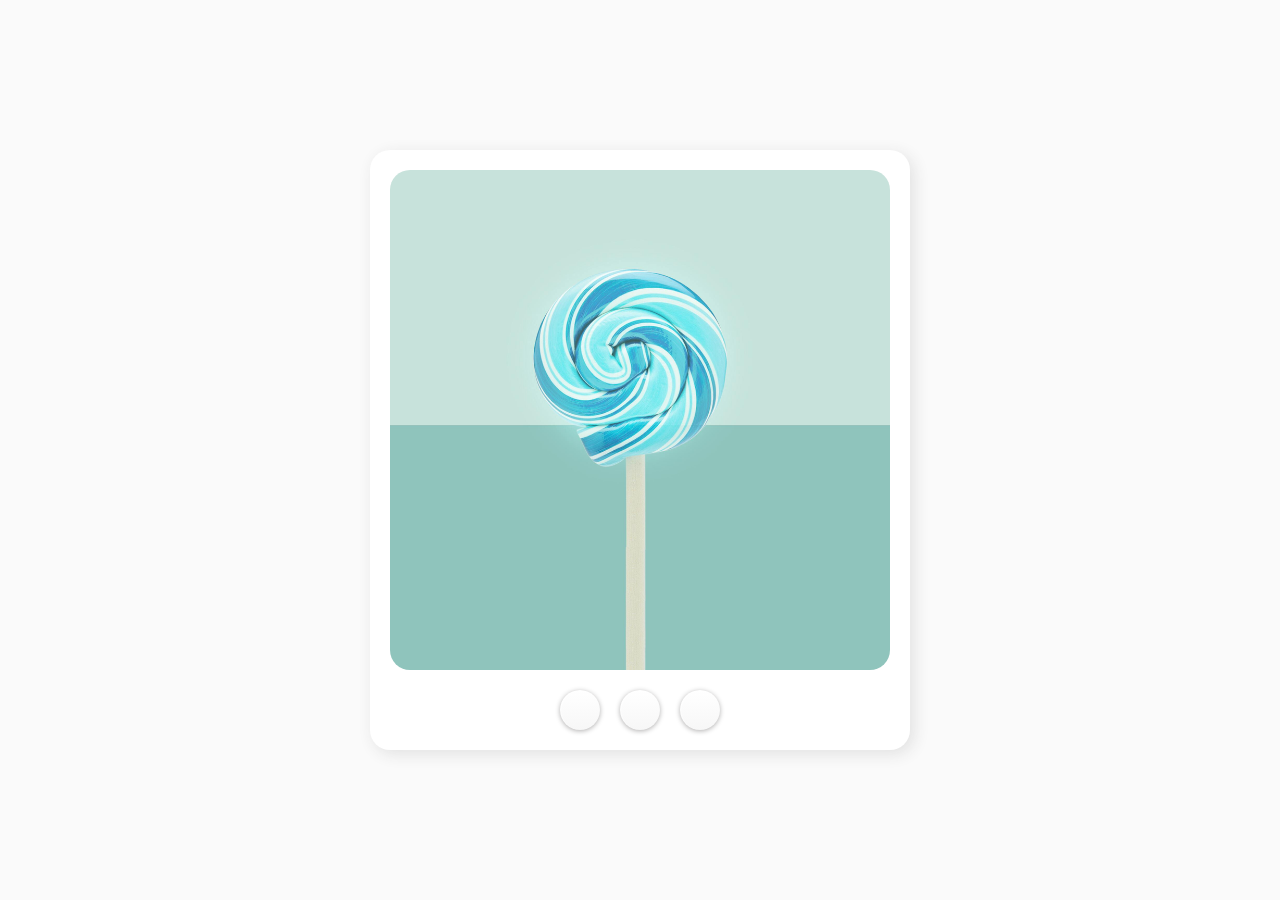
<file: ania-coding-bootcamp/css-html-photo-carousel/index.html>
<!DOCTYPE html>
<html lang="en">
<head>
    <meta charset="UTF-8" />
    <meta name="viewport" content="width=device-width, initial-scale=1.0" />
    <meta http-equiv="X-UA-Compatible" content="ie-edge" />
    <title>Photo Carousel</title>
    <link rel="stylesheet" href="css/styles.css" />
</head>
<body>
    <div class="carousel-container">
    <div class="photo-container">
        <img id="photo-1" src="images/blue-candy.jpg" alt="Blue Candies" />
        <img id="photo-2" src="images/pink-candies.png" alt="Pink Candies" />
        <img id="photo-3" src="images/rainbow-candies.png" alt="Rainbow Candies" />
    </div>
    <div class="button-container">
        <a class="button" href="#photo-1"></a>
        <a class="button" href="#photo-2"></a>
        <a class="button" href="#photo-3"></a>
    </div>
    </div>
</body>
</html>
</file>
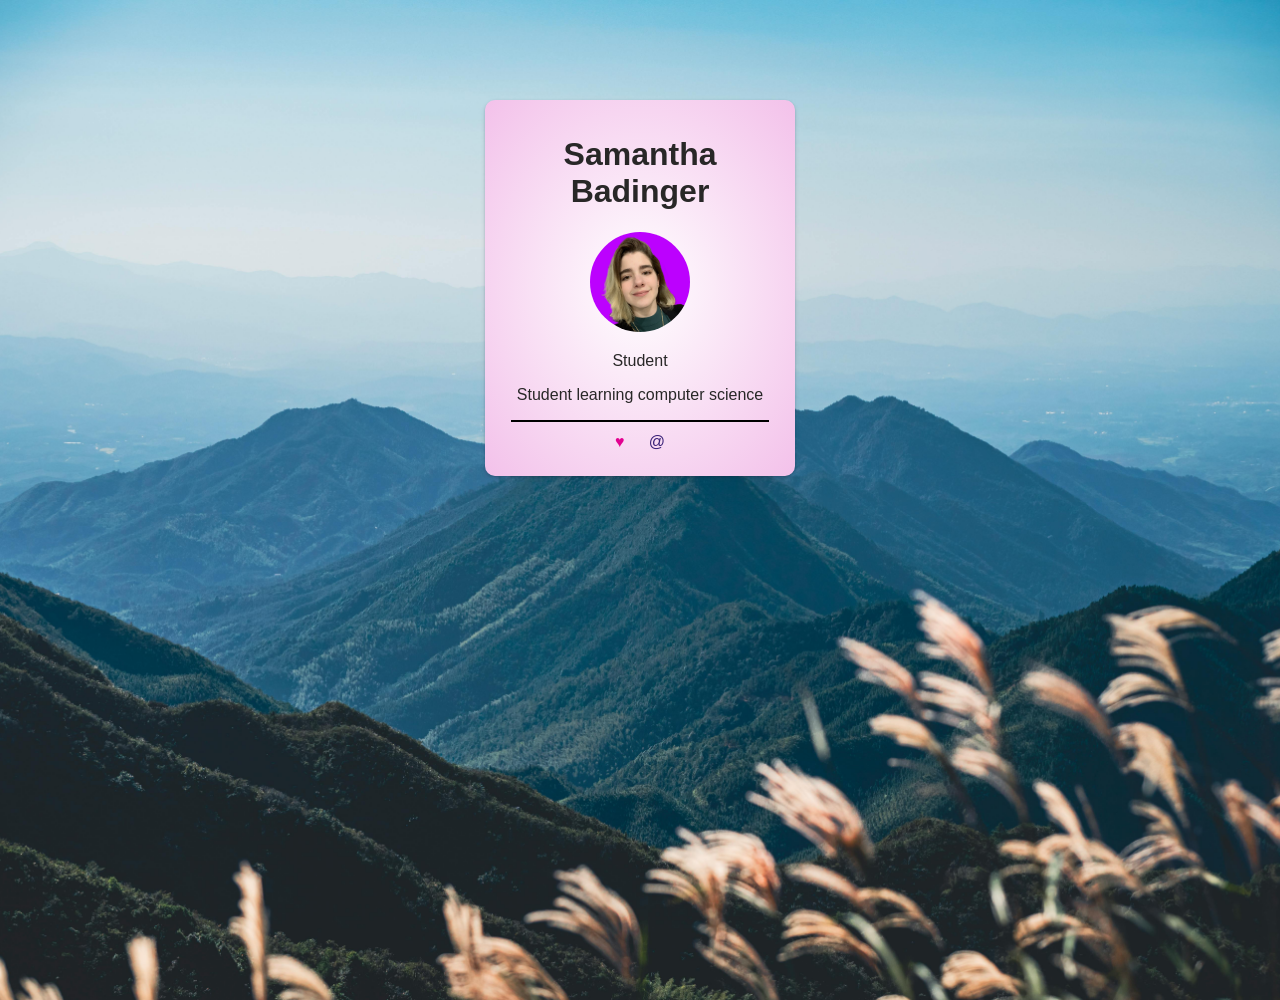
<file: ania-coding-bootcamp/css-html-profile-badge/index.html>
<!DOCTYPE html>
<html lang="en">
    <head>
        <meta charset="UTF-8" />
        <meta name="viewport" content="width=device-width, initial-scale=1.0" />
        <meta http-equiv="X-UA-Compatible" content="ie-edge" />
        <title>Profile Badge</title>
        <link rel="stylesheet" href="css/styles.css">
    </head>
    <body>

        <div class="badge">
            <h1>Samantha Badinger</h1>
            <img src="images/Image.jpeg" alt="Samantha Headshot"/>
            <p>Student</p>
            <p>Student learning computer science</p>
            <hr/>

            <div>
                <a href="https://instagram.com/sb.equestrian._">♥</a>
                <a id= "email" href="mailto:sbadinger@gmail.com">@</a>

            </div>


        </div>



    </body>
</html>
</file>
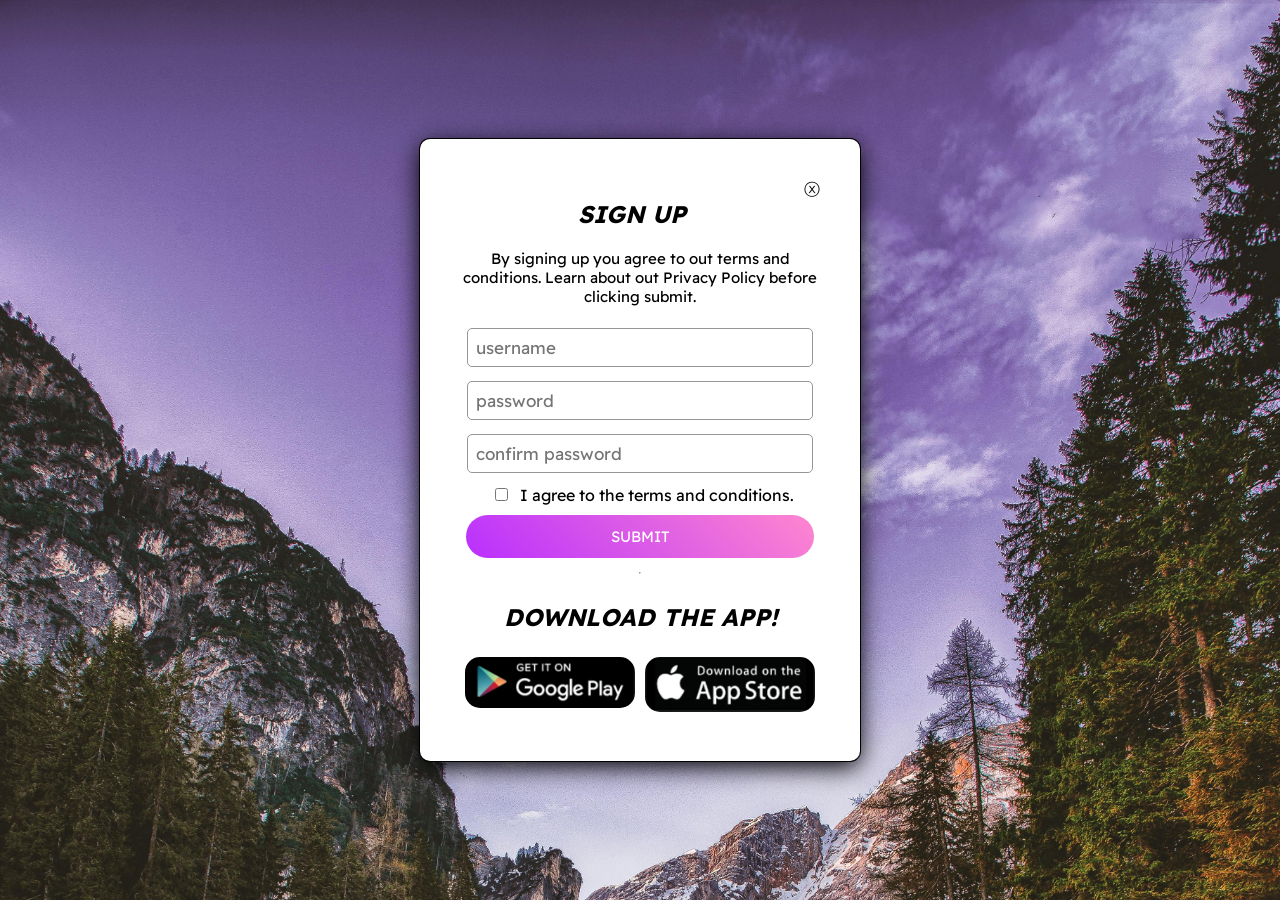
<file: ania-coding-bootcamp/signup-form-css-html/index.html>
<!DOCTYPE html>
<html lang="en">
    <head>
        <meta charset="UTF-8">
        <title>Signup Modal</title>
        <link rel="stylesheet" href="css/styles.css">
    </head>
    <body>
        <div class="auth-modal">
            <div class="close-icon">ⓧ</div>
            <h2>Sign Up</h2>
            <p>By signing up you agree to out terms and conditions.
                Learn about out Privacy Policy before clicking submit.
            </p>

            <form>
                <input 
                    type="text"
                    id="username"
                    name="text"
                    placeholder="username"
                />
                <input 
                    type="password"
                    id="password"
                    name="password"
                    placeholder="password"
                />
                <input 
                    type="password"
                    id="password-check"
                    name="password-check"
                    placeholder="confirm password"
                />
                <label for="tandc">
                    <input 
                    type="checkbox"
                    id="tandc"
                    name="tandc"
                />
                I agree to the terms and conditions.
                </label>
                
                <input 
                    type="submit" 
                    class="form-button"
                />

                <hr/>

                <h2>Download the app!</h2>
                
                <div class="link-container">
                    <a href="http://play.google.com/store">
                        <img 
                            src="images/google-play-download.png" 
                            alt="Google Play icon"
                        />
                    </a>
                    <a href="https://www.apple.com/store">
                        <img 
                            src="images/app-store-download.png" 
                            alt="Apple Store icon"
                        />
                    </a>
                </div>
            </form>
        </div>
        

        
    </body>
</html>
</file>
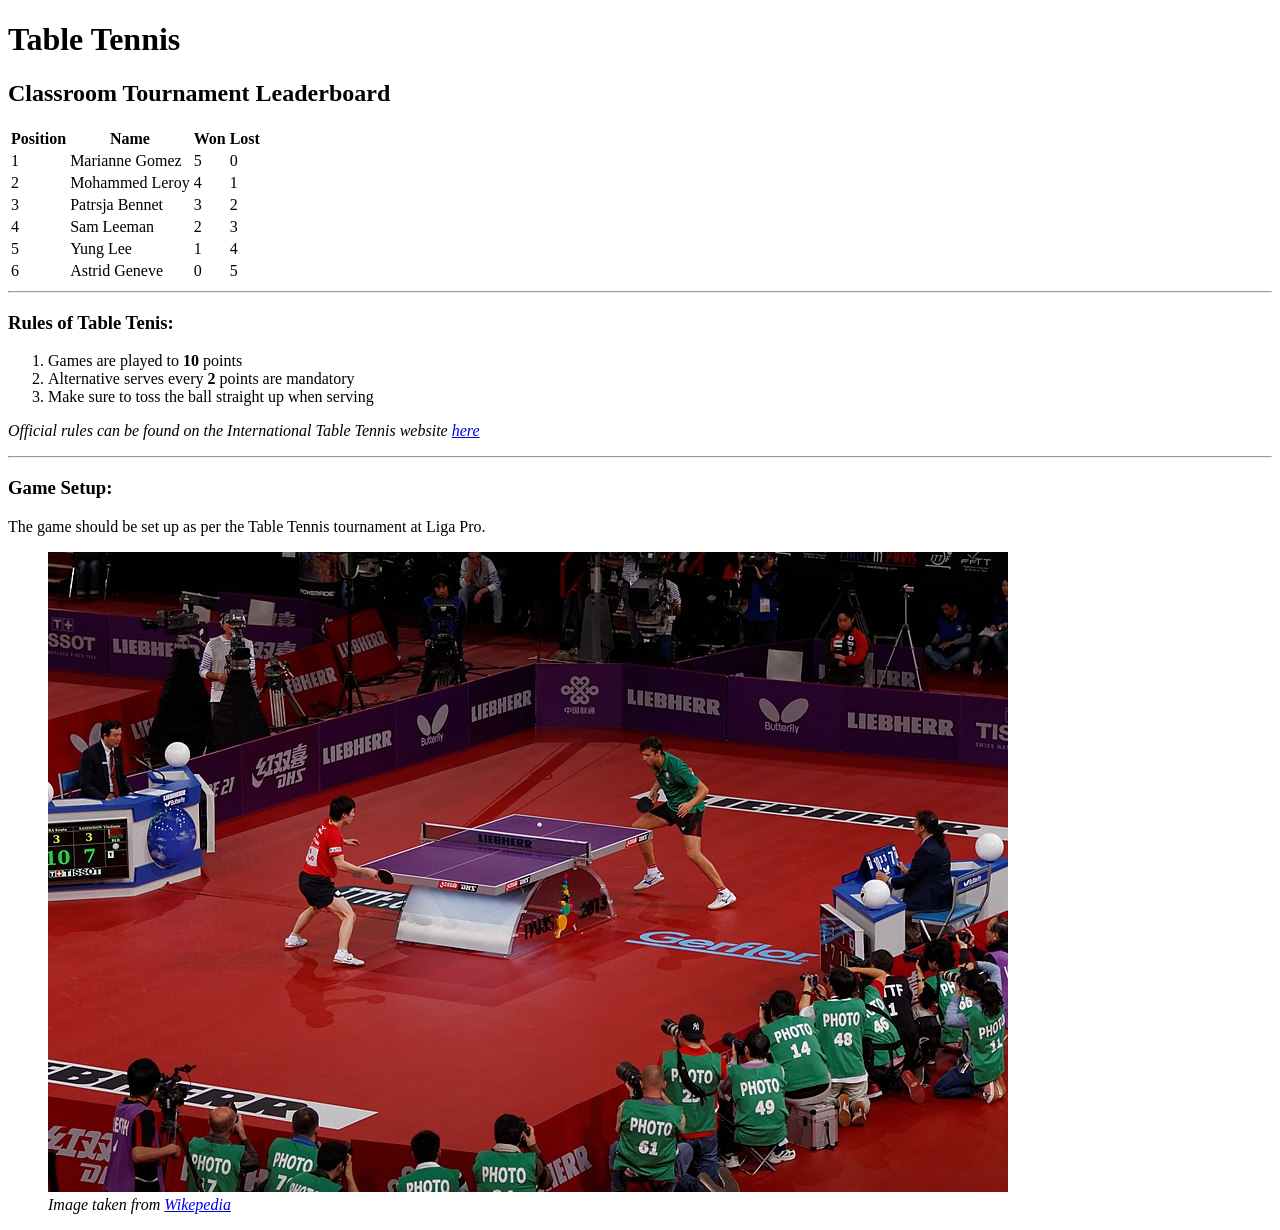
<file: ania-coding-bootcamp/html-project-Leaderboard/table-tennis.html>
<!DOCTYPE html>
<html lang ="en">
    <head>
        <meta charset="UTF-8">
        <title>Table Tennis</title>
    </head>
    <body>
        <h1>Table Tennis</h1>
        <h2>Classroom Tournament Leaderboard</h2>

        <table>
            <thead>
                <tr>
                    <th>Position</th>
                    <th>Name</th>
                    <th>Won</th>
                    <th>Lost</th>
                </tr>
            </thead>
            <tbody>
                <tr>
                    <td>1</td>
                    <td>Marianne Gomez</td>
                    <td>5</td>
                    <td>0</td>
                </tr>
                <tr>
                    <td>2</td>
                    <td>Mohammed Leroy</td>
                    <td>4</td>
                    <td>1</td>
                </tr>
                <tr>
                    <td>3</td>
                    <td>Patrsja Bennet</td>
                    <td>3</td>
                    <td>2</td>
                </tr>
                <tr>
                    <td>4</td>
                    <td>Sam Leeman</td>
                    <td>2</td>
                    <td>3</td>
                </tr>
                <tr>
                    <td>5</td>
                    <td>Yung Lee</td>
                    <td>1</td>
                    <td>4</td>
                </tr>
                <tr>
                    <td>6</td>
                    <td>Astrid Geneve</td>
                    <td>0</td>
                    <td>5</td>
                </tr>
            </tbody>
        </table>

        <hr>
        <section>
            <h3>Rules of Table Tenis:</h3>

            <ol>
                <li>Games are played to <strong>10</strong> points</li>
                <li>Alternative serves every <strong>2</strong> points are mandatory</li>
                <li>Make sure to toss the ball straight up when serving</li>
            </ol>

            <p>
                <em>
                    Official rules can be found on the International 
                    Table Tennis website 
                    <a href="https://www.ittf.com/">here</a>
                </em>
            </p>
        </section>

        <hr>
        
        <section>
            <h3>Game Setup:</h3>
            <p>The game should be set up as per the Table Tennis tournament at Liga Pro.</p>
            
            <figure>
                <img src="images/IMG_57.jpg" alt="Table Tennis Tournament at Liga Pro">
                <figcaption>
                    <em>
                        Image taken from 
                        <a 
                            href="https://en.wikipedia.org/wiki/Table_tennis">Wikepedia
                        </a>
                    </em>
                </figcaption>
            </figure>
        </section>
    </body>
</html>
</file>
<file: ania-coding-bootcamp/css-html-photo-carousel/css/styles.css>
body {
    margin: 0;
    padding: 0;
    display: flex;
    justify-content: center;
    height: 100vh;
    align-items: center;
    background-color: rgb(250, 250, 250);

}

.carousel-container {
    background-color: white;
    padding: 20px;
    border-radius: 20px;
    box-shadow: 4px 4px 16px rgb(225, 225, 225);
}

.photo-container {
    width: 500px;
    height: 500px;
    border-radius: 20px;
    display: flex;
    overflow: hidden;
    scroll-behavior: smooth;
}

.button-container {
    display: flex;
    justify-content: center;
}

.button {
    width: 40px;
    height: 40px;
    border-radius: 20px;
    margin: 20px 10px 0 10px;
    background-color: white;
    background-image: linear-gradient(rgb(255, 255, 255), rgb(247, 247, 247));
    box-shadow: 0 1px 5px rgb(177, 176, 176), 
    inset 1px 1px 2px rgb(255, 255, 255);
}
</file>
<file: ania-coding-bootcamp/css-html-profile-badge/css/styles.css>
body{
    background-image: url(../images/pexels-lin-2156561570-34309247.jpg);
    background-position: center;
    background-size: cover;
    background-repeat: no-repeat;
    margin: 0;
    min-height: 100vh;

}


.badge {
    width: 260px;
    background-image: radial-gradient( white, rgb(243, 193, 234));
    margin: 100px auto;
    text-align: center;
    font-family: Helvetica, Arial, sans-serif;
    color: rgb(40, 39, 39);
    padding: 15px 25px;
    border-radius: 10px;
    box-shadow: rgba(50,50,93,0.25) 0px 2px 5px -1px, 
    rgba(0,0,0,0.3) 0 1px 3px -1px;

}
.badge hr {
    border: none;
    height: 2px;
    background-color: rgb(0,0,0);
    margin: 1px;
}

.badge img{
    width: 100px;
    border-radius: 50px;

}

.badge a {
    display: inline-block;
    color: rgb(226, 1, 144);
    margin: 10px;
    text-decoration: none;
}

.badge a:hover {
    color: rgb(40, 39, 39);
}


.badge #email {
    color: rgb(58, 34, 120);
}

.badge #email:hover {
    color: rgb(40, 39, 39);
}
</file>
<file: ania-coding-bootcamp/signup-form-css-html/css/styles.css>
@import url('https://fonts.googleapis.com/css2?family=Readex+Pro:wght@160..700&display=swap');

* {
    font-family: 'Readex Pro', sans-serif;
}

body {
    padding: 0;
    margin: 0;
    background-image: url('../images/purple-theme-background.jpg');
    background-size: cover;
    height: 100vh;
    text-align: center;
    display: flex;
    justify-content: center;
    align-items: center;
}
 
h2 {
    text-transform: uppercase;
    font-style: italic;
}

p {
    font-size: 15px;
}

.auth-modal {
    background-color: rgb(255,255,255);
    width: 360px;
    border-radius: 10px;
    padding: 40px;
    box-shadow: rgb(0,0,0) 0 6px 24px 0, rgb(0,0,0.08) 0 0 0 1px;
}

.auth-modal form {
    display: flex;
    flex-direction: column;
}

.auth-modal input {
    padding: 8px;
    margin: 8px;
    font-size: 17px;
}

.auth-modal .form-button {
    color: rgb(255,255,255);
    text-transform: uppercase;
    font-size: 15px;
    padding: 12px 30px;
    border-radius: 30px;
    margin: 6px;
    border: none;
    background: linear-gradient(45deg, rgb(185,48,254),rgb(255, 134, 207));
}

.auth-modal .form-button:hover {
    color: rgb(48,48,48);
    border: rgb(48,48,48) solid 2px;
}


.auth-modal .link-container {
    display: flex;
    justify-content: space-between;
}


.auth-modal .link-container img {
    border-radius: 15px;
    width: 170px;
    margin: 5px;
}

.close-icon {
    float: right;
}

input[type="text"],input[type="password"] {
    border: none;
    outline: 1px solid rgb(153, 149,149);
    border-radius: 4px;
}

input[type="text"]:focus, input[type="password"]:focus {
    border: none;
    outline: 1px solid rgb(255,64,153);
}
</file>
